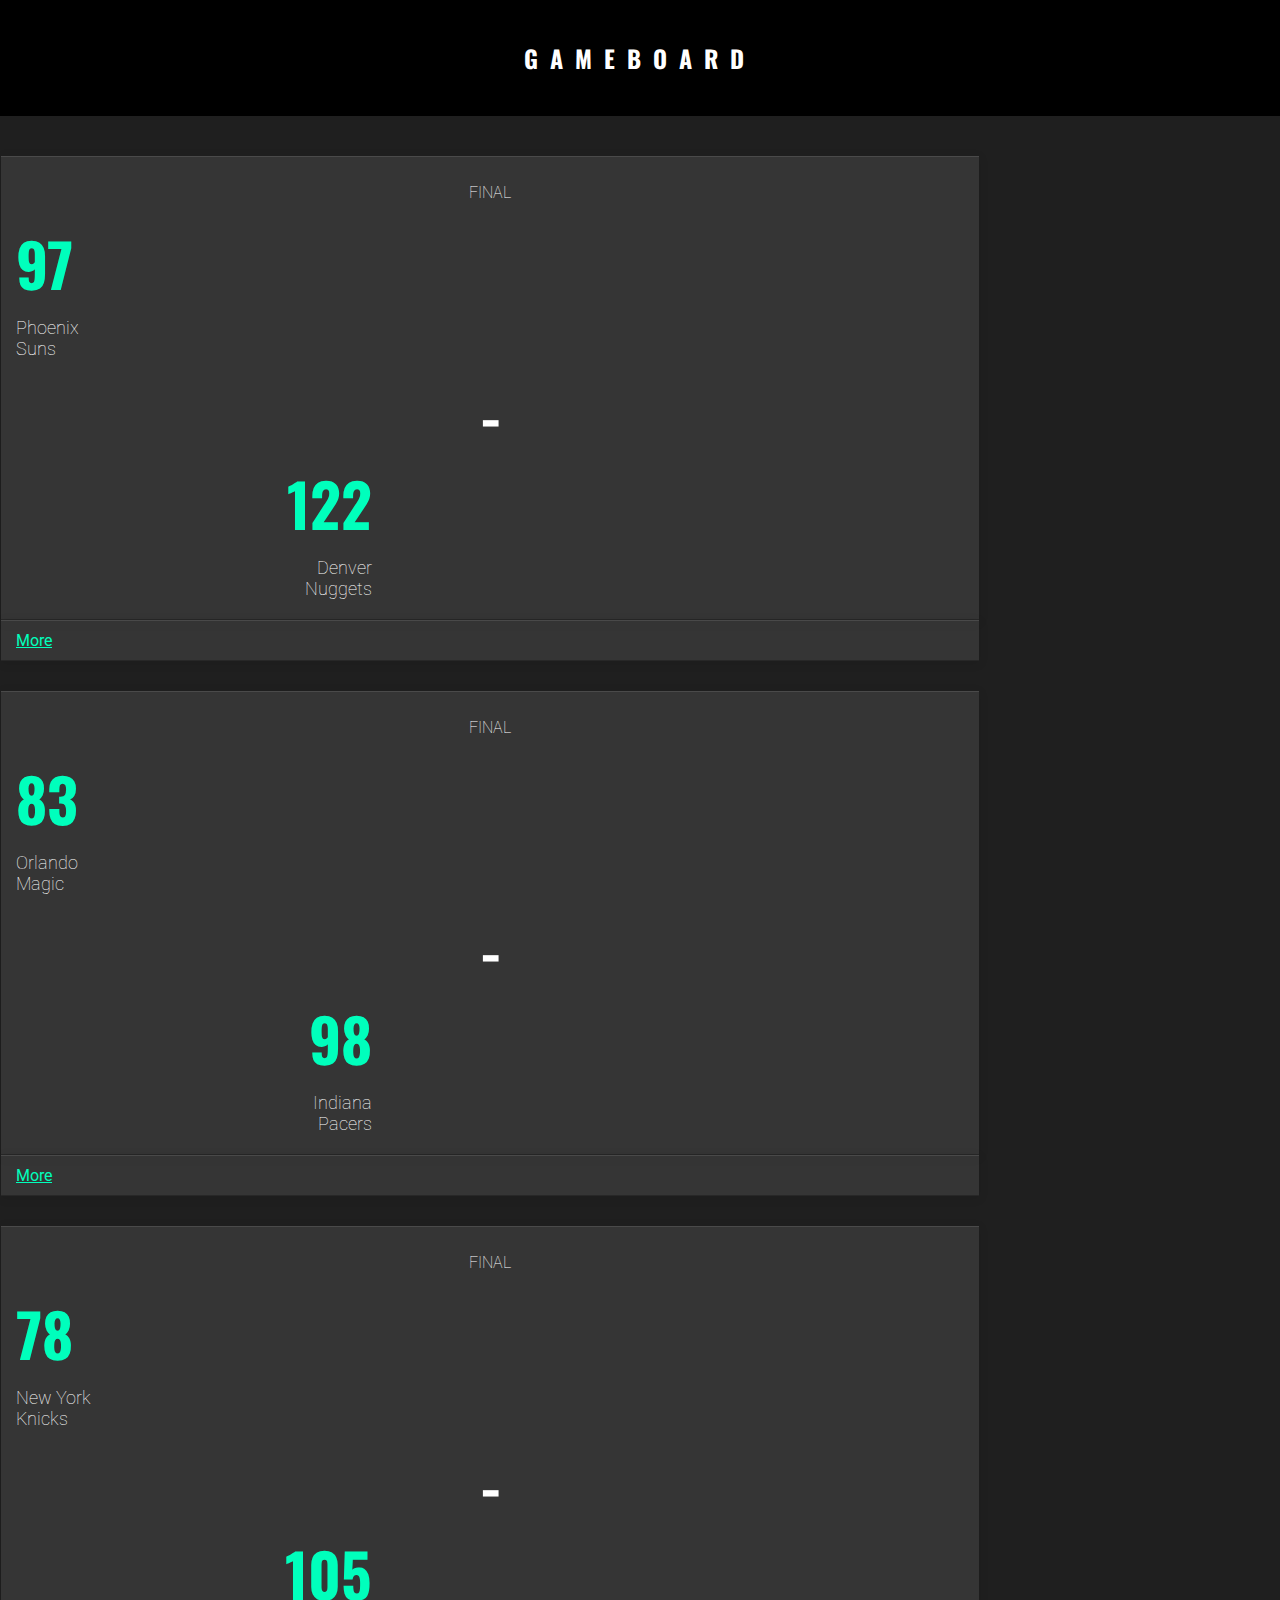
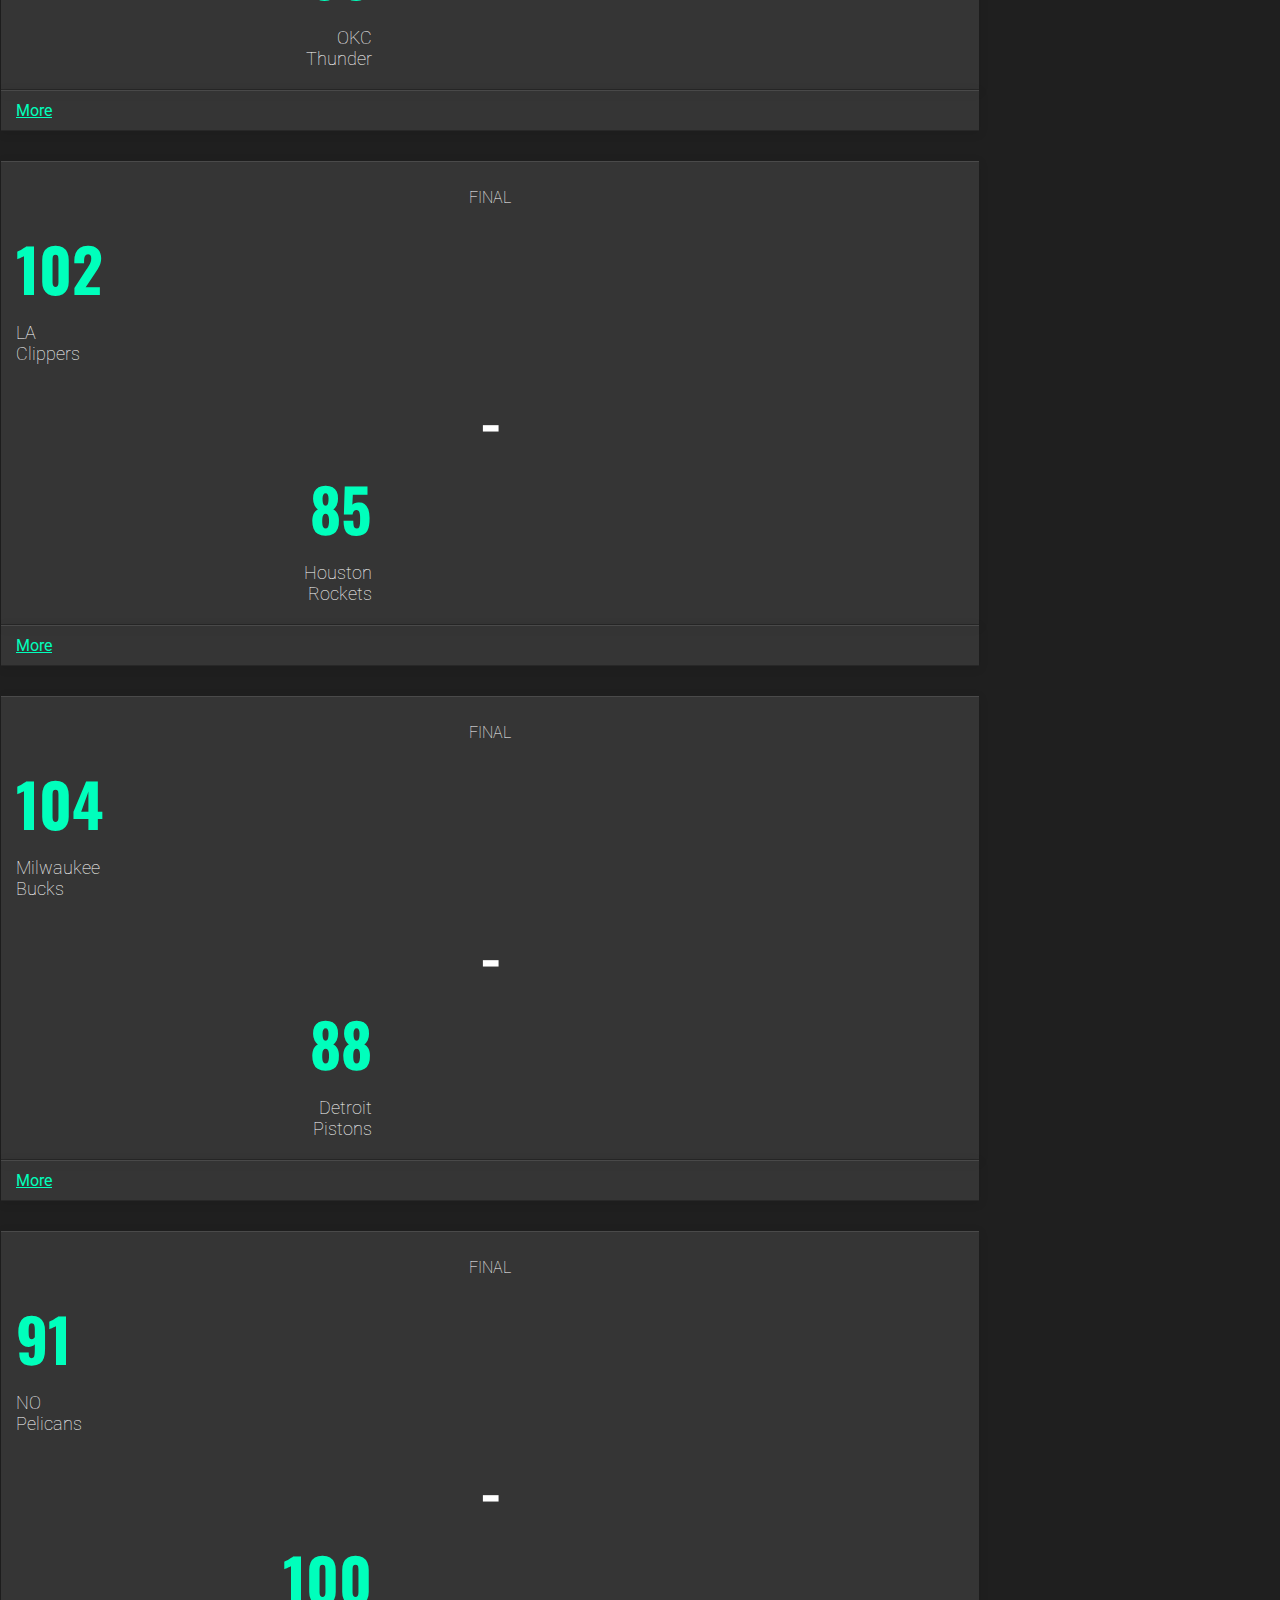
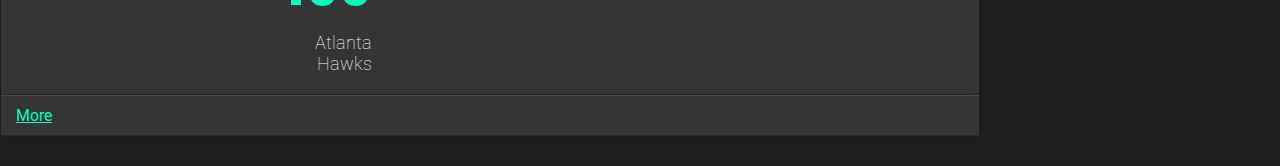
<file: Gameboard/index.html>
<!doctype html>
<html>
  <head>
    <link href='https://fonts.googleapis.com/css?family=Roboto:400,100,300' rel='stylesheet' type='text/css'>
    <link href='https://fonts.googleapis.com/css?family=Oswald' rel='stylesheet' type='text/css'>
    <link href="https://s3.amazonaws.com/codecademy-content/projects/bootstrap.min.css" rel="stylesheet">
  <link rel='stylesheet' href='style.css'/>
  </head>
  <body>
        <div class="header">
      <h1 class="logo">GameBoard</h1>
    </div>

    <div class="main">
      <div class="container">
        <div class="row">
          <div class="col-sm-4">
            <div class="row scorecard">
              <p>Final</p>
              <div class="visitor col-xs-4">
                <h2>97</h2>
                <h3>Phoenix<br/>
                Suns</h3>
              </div>
              <div class="dash col-xs-3">
                <h2>-</h2>
              </div>
              <div class="home col-xs-4">
                <h2>122</h2>
                <h3>Denver<br/>
                Nuggets</h3>
              </div>
            </div>
            <div class="row more">
              <div class="more-btn-container">
                <a class="more-btn" href="#">More</a>
                <ul class="more-menu">
                  <li>Stats</li>
                  <li class="share">Share</li>
                  <li class="share-menu">
                    <span>Facebook</span>
                    <span>Google+</span>
                    <span>Twitter</span>
                  </li>
                </ul>
              </div>
              <div class="bell">
                <span class="notification glyphicon glyphicon-bell"></span>
              </div>
            </div>
          </div>

          <div class="col-sm-4">
            <div class="row scorecard">
              <p>Final</p>
              <div class="visitor col-xs-4">
                <h2>83</h2>
                <h3>Orlando<br/>
                Magic</h3>
              </div>
              <div class="dash col-xs-3">
                <h2>-</h2>
              </div>
              <div class="home col-xs-4">
                <h2>98</h2>
                <h3>Indiana<br/>
                Pacers</h3>
              </div>
            </div>
            <div class="row more">
              <div class="more-btn-container">
                <a class="more-btn" href="#">More</a>
                <ul class="more-menu">
                  <li>Stats</li>
                  <li class="share">Share</li>
                  <li class="share-menu">
                    <span>Facebook</span>
                    <span>Google+</span>
                    <span>Twitter</span>
                  </li>
                </ul>
              </div>
              <div class="bell">
                <span class="notification glyphicon glyphicon-bell"></span>
              </div>
            </div>
          </div>

          <div class="col-sm-4">
            <div class="row scorecard">
              <p>Final</p>
              <div class="visitor col-xs-4">
                <h2>78</h2>
                <h3>New York<br/>
                Knicks</h3>
              </div>
              <div class="dash col-xs-3">
                <h2>-</h2>
              </div>
              <div class="home col-xs-4">
                <h2>105</h2>
                <h3>OKC<br/>
                Thunder</h3>
              </div>
            </div>
            <div class="row more">
              <div class="more-btn-container">
                <a class="more-btn" href="#">More</a>
                <ul class="more-menu">
                  <li>Stats</li>
                  <li class="share">Share</li>
                  <li class="share-menu">
                    <span>Facebook</span>
                    <span>Google+</span>
                    <span>Twitter</span>
                  </li>
                </ul>
              </div>
              <div class="bell">
                <span class="notification glyphicon glyphicon-bell"></span>
              </div>
            </div>
          </div>
        </div>


        <div class="row">
          <div class="col-sm-4">
            <div class="row scorecard">
              <p>Final</p>
              <div class="visitor col-xs-4">
                <h2>102</h2>
                <h3>LA<br/>
                Clippers</h3>
              </div>
              <div class="dash col-xs-3">
                <h2>-</h2>
              </div>
              <div class="home col-xs-4">
                <h2>85</h2>
                <h3>Houston<br/>
                Rockets</h3>
              </div>
            </div>
            <div class="row more">
              <div class="more-btn-container">
                <a class="more-btn" href="#">More</a>
                <ul class="more-menu">
                  <li>Stats</li>
                  <li class="share">Share</li>
                  <li class="share-menu">
                    <span>Facebook</span>
                    <span>Google+</span>
                    <span>Twitter</span>
                  </li>
                </ul>
              </div>
              <div class="bell">
                <span class="notification glyphicon glyphicon-bell"></span>
              </div>
            </div>
          </div>

          <div class="col-sm-4">
            <div class="row scorecard">
              <p>Final</p>
              <div class="visitor col-xs-4">
                <h2>104</h2>
                <h3>Milwaukee <br/>
                Bucks</h3>
              </div>
              <div class="dash col-xs-3">
                <h2>-</h2>
              </div>
              <div class="home col-xs-4">
                <h2>88</h2>
                <h3>Detroit<br/>
                Pistons</h3>
              </div>
            </div>
            <div class="row more">
              <div class="more-btn-container">
                <a class="more-btn" href="#">More</a>
                <ul class="more-menu">
                  <li>Stats</li>
                  <li class="share">Share</li>
                  <li class="share-menu">
                    <span>Facebook</span>
                    <span>Google+</span>
                    <span>Twitter</span>
                  </li>
                </ul>
              </div>
              <div class="bell">
                <span class="notification glyphicon glyphicon-bell"></span>
              </div>
            </div>
          </div>

          <div class="col-sm-4">
            <div class="row scorecard">
              <p>Final</p>
              <div class="visitor col-xs-4">
                <h2>91</h2>
                <h3>NO<br/>
                Pelicans</h3>
              </div>
              <div class="dash col-xs-3">
                <h2>-</h2>
              </div>
              <div class="home col-xs-4">
                <h2>100</h2>
                <h3>Atlanta<br/>
                Hawks</h3>
              </div>
            </div>
            <div class="row more">
              <div class="more-btn-container">
                <a class="more-btn" href="#">More</a>
                <ul class="more-menu">
                  <li>Stats</li>
                  <li class="share">Share</li>
                  <li class="share-menu">
                    <span>Facebook</span>
                    <span>Google+</span>
                    <span>Twitter</span>
                  </li>
                </ul>
              </div>
              <div class="bell">
                <span class="notification glyphicon glyphicon-bell"></span>
              </div>
            </div>
          </div>
        </div>

      </div>
    </div>
    
    <script src="https://s3.amazonaws.com/codecademy-content/projects/jquery.min.js"></script>
    <script src='script.js'></script>
  </body>
</html>
</file>
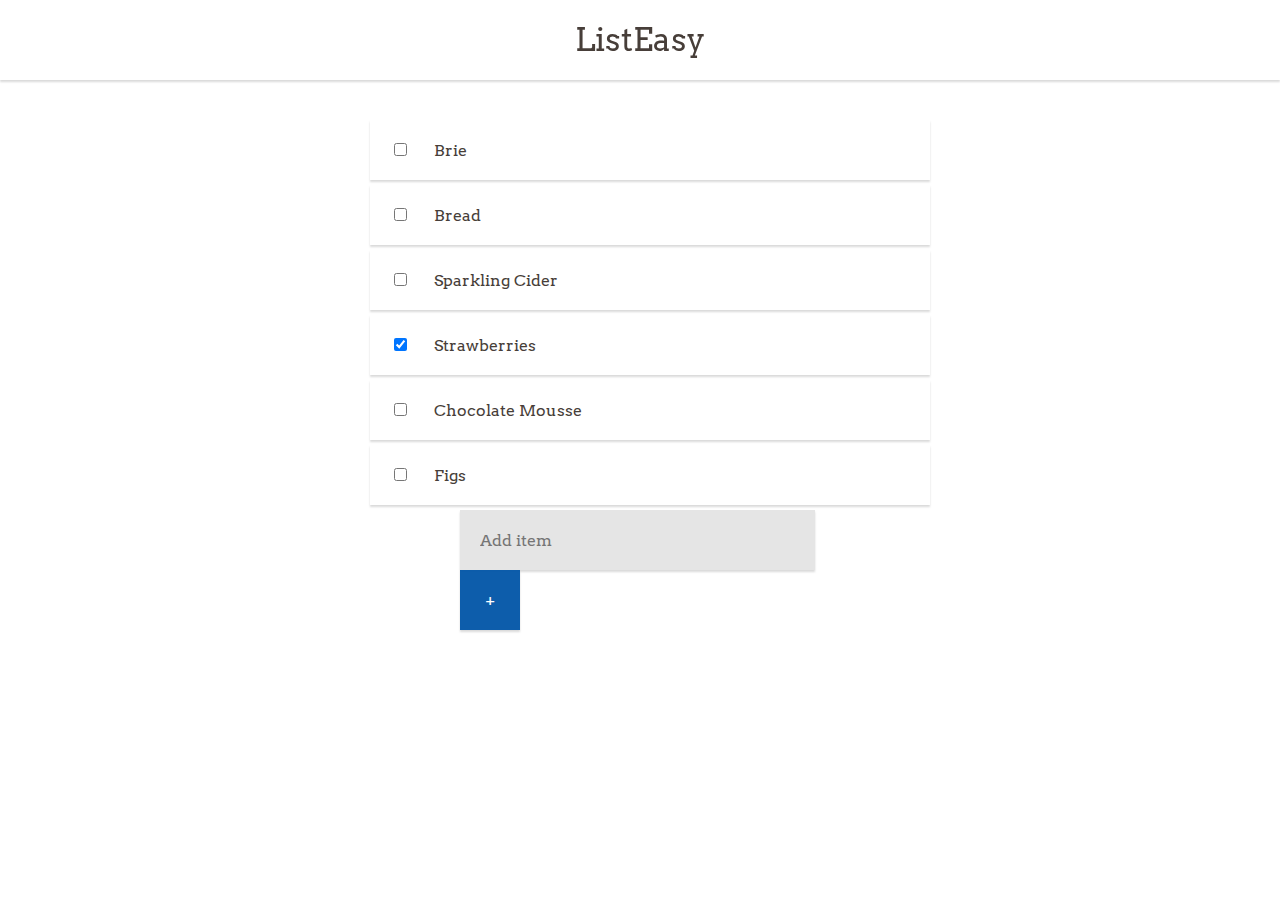
<file: ListEasy/index.html>
<!doctype html>
<html>
  <head>
    <link rel="stylesheet" href="https://s3.amazonaws.com/codecademy-content/projects/bootstrap.min.css">
    <link href='https://fonts.googleapis.com/css?family=Arvo:400,700' rel='stylesheet' type='text/css'>
    <link rel='stylesheet' href='style.css'/>
  </head>
  <body>
    <div class="header">
      <h1>ListEasy</h1>
    </div>
    <div class="main">
      <div class="list">
        <p>
          <input type="checkbox">
          <i class="glyphicon glyphicon-star"></i>
          <span>Brie</span>
          <i class="glyphicon glyphicon-remove"></i>
        </p>
        <p>
          <input type="checkbox">
          <i class="glyphicon glyphicon-star"></i>
          <span>Bread</span>
          <i class="glyphicon glyphicon-remove"></i>
        </p>
        <p>
          <input type="checkbox">
          <i class="glyphicon glyphicon-star"></i>
          <span>Sparkling Cider</span>
          <i class="glyphicon glyphicon-remove"></i>
        </p>
        <p>
          <input type="checkbox" checked>
          <i class="glyphicon glyphicon-star"></i>
          <span>Strawberries</span>
          <i class="glyphicon glyphicon-remove"></i>
        </p>
        <p>
          <input type="checkbox">
          <i class="glyphicon glyphicon-star"></i>
          <span>Chocolate Mousse</span>
          <i class="glyphicon glyphicon-remove"></i>
        </p>
        <p>
          <input type="checkbox">
          <i class="glyphicon glyphicon-star active"></i>
          <span>Figs</span>
          <i class="glyphicon glyphicon-remove"></i>
        </p>
      </div>
      
      <form class="form">
        <div class="form-container">
          <input id="todo" type="text" class="form-input" placeholder="Add item">
        </div>
        <button type="submit" class="btn">+</button>
      </form>
    </div>
    
    <script src="https://s3.amazonaws.com/codecademy-content/projects/jquery.min.js"></script>
    <script src='script.js'></script>
</body>
</html>
</file>
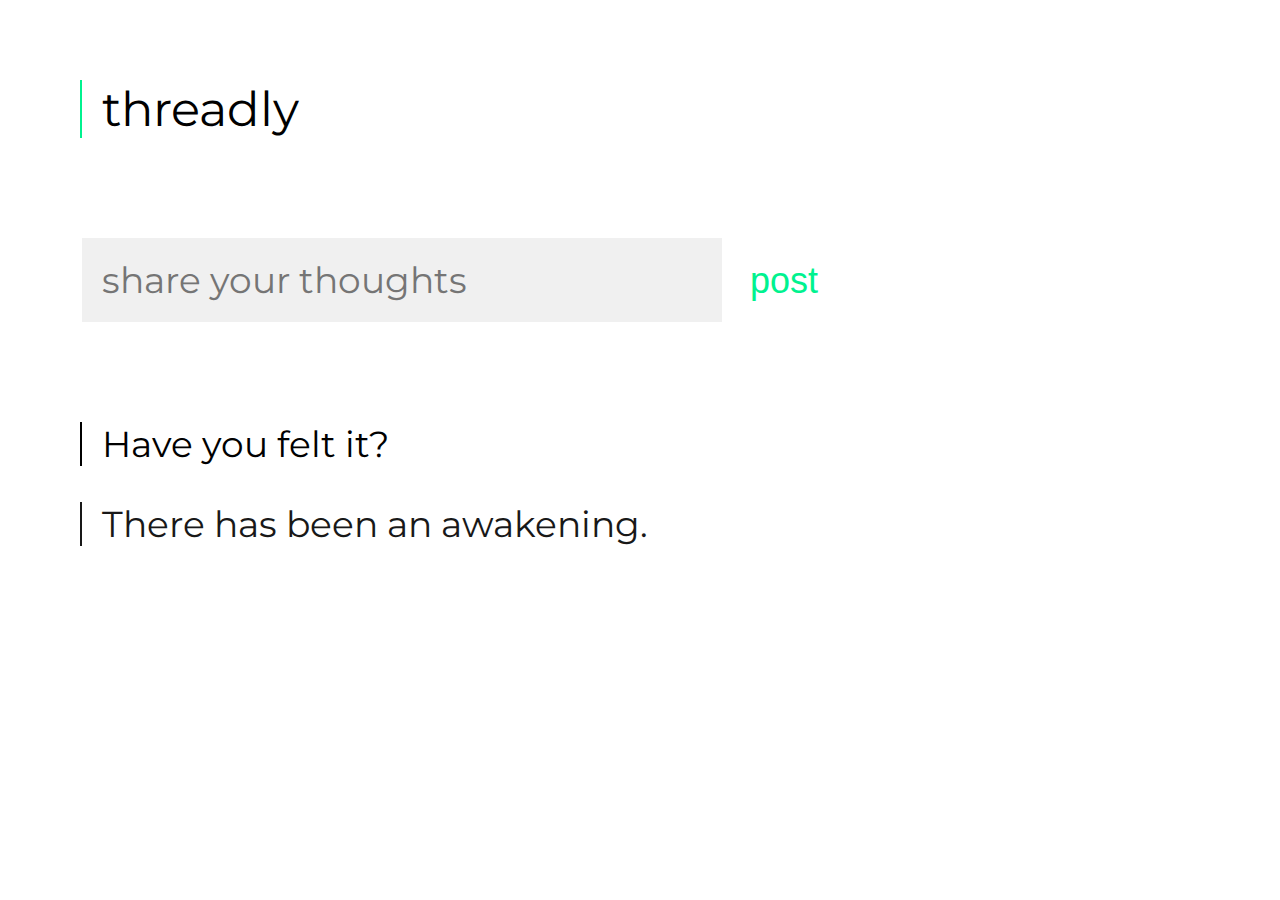
<file: Threadly/index.html>
<!doctype html>
<html>
  <head>
    <link href='https://fonts.googleapis.com/css?family=Montserrat:400,700' rel='stylesheet' type='text/css'>
  <link rel='stylesheet' href='style.css'/>
  </head>
  <body>

    <div class="header">
      <div class="container">
        <h1>threadly</h1>
      </div>
    </div>

    <div class="main">
      <div class="container">
        
        <form class="form">
          <input id="comment" type="text" placeholder="share your thoughts">
          <button type="submit" class="btn">post</button>
        </form>

        <ul class="comments">
          <li>Have you felt it?</li>
          <li>There has been an awakening.</li>
        </ul>
      </div>
    </div>

    <script src="https://s3.amazonaws.com/codecademy-content/projects/jquery.min.js"></script>
    <script src='script.js'></script>
  </body>
</html>
</file>
<file: Gameboard/style.css>
html, body {
  margin: 0;
  padding: 0;
}

body {
  background-color: #1f1f1f;
  color: #fff;
  font-family: 'Roboto', sans-serif;
}

.container {
  max-width: 980px;
}

.container .row .col-sm-4 {
  margin: 0 0 30px;
}

.col-xs-4 {
  width: 37.5%;
}

.col-xs-4, .col-xs-3 {
  padding: 0;
}

a, 
li,
.share-menu span:hover {
  color: #00ffbc;
  cursor: pointer;
}

a:hover,
li:hover {
  color: #e2e2e2;
  text-decoration: none;
}


/* Header */
.header {
  background: #000;
  margin: 0 0 40px;
}

.header h1 {
  font-family: 'Oswald', sans-serif;
  font-size: 24px;
  letter-spacing: 0.5em;
  margin: 0;
  padding: 40px 0;
  text-align: center;
  text-transform: uppercase;
}

/* Scorecard row */
.scorecard,
.more {
  background: rgba(255,255,255,0.1);
  border-bottom: 1px solid rgba(0,0,0,0.25);
  border-top: 1px solid rgba(255,255,255,0.1);
  box-shadow: 0 2px 10px rgba(0,0,0,0.1);
  margin: 0 1px 0;
  padding: 10px 15px;
}

.scorecard p {
  font-weight: 100;
  text-align:center;
  text-transform: uppercase;
}

.scorecard div h2 {
  color: #00ffbc;
  font-family: 'Oswald', sans-serif;
  font-size: 60px;
  margin: 0;
}

.scorecard .dash h2 {
  color: #fff;
  text-align: center;
}

.scorecard div h3 {
  font-size: 18px;
  font-weight: 100;
  margin: 10px 0;
}

.scorecard .home {
  text-align: right;
}

/* More row */
.more {
  position: relative;
}

.more-btn-container {
  display: inline-block;
  width: 90%;
}

.more-menu {
  display: none;
  margin: 0;
  padding: 0;
}

.more-menu li {
  display: inline-block;
  font-size: 12px;
  list-style: none;
  margin: 0;
  padding: 0 12px 0 0;
}

.bell {
  cursor: pointer;
  display: inline-block;
  position: absolute;
  text-align: right;
  top: 12px;
  width: 8%;
}

li.share-menu {
  display: none;
}

.share-menu span {
  color: #fff;
  margin: 0 10px 0 0;
}

.notification.active { 
  color: #ffd400;
  text-shadow: 0 0 10px #ffd400;
}
</file>
<file: ListEasy/style.css>
html, body {
  background: url(https://s3.amazonaws.com/codecademy-content/projects/2/listeasy/bg.png);
  background-size: 350px 450px;
  font-family: 'Arvo', serif;
  margin: 0;
  padding: 0;
}

.header {
  background: rgba(255,255,255,0.95);
  box-shadow: 0 2px 2px rgba(0,0,0,.15);
  position: fixed;
  width: 100%;
}

h1 {
  color: #473e39;
  font-weight: 400;
  margin: 0;
  padding: 20px 0;
  text-align: center;
}

.main {
  padding: 120px 10px 0;
  width: 100%;
}

.list p {
  background: rgba(255,255,255,0.95);
  box-shadow: 0 2px 2px rgba(0,0,0,.15);
  color: #473e39; 
  font-size: 16px;
  margin: 0 auto 5px;
  padding: 20px;
  max-width: 520px;
}

.list p .glyphicon-star {
  cursor: pointer;
  margin: 0 10px 0 10px;
}

.list p .glyphicon-star:hover, .list p .active {
  color: #ffcc00;
}

.list p .glyphicon-remove {
  cursor: pointer;
  float: right;
}

.list p .glyphicon-remove:hover {
  color: #ed1c24;
}

form.form {
  color: #473e39; 
  height: 60px;
  margin: 0 auto 5px;
  padding: 0;
  width: 380px;
}

.form-container {
  max-width: 380px;
}

.form input {
  background: rgba(228,228,228,.95);
  border: none;
  box-shadow: 0 2px 2px rgba(0,0,0,.15);
  color: #473e39;
  float: left;
  font-family: 'Arvo', serif;
  font-size: 16px;
  height: 60px;
  margin: 0 5px 0 0;
  padding: 0 20px;
  width: 315px;
}

.form input:focus {
  background: rgba(255,255,255,.95);
  box-shadow: 0 2px 2px rgba(0,0,0,.15);
  outline: none;
}

.form button.btn {
  background: rgba(0,84,166,0.95);
  border: none;
  border-radius: 0;
  box-shadow: 0 2px 2px rgba(0,0,0,.15);
  color: #fff;
  float: left;
  font-family: 'Arvo', serif;
  font-size: 16px;
  height: 60px;
  width: 60px;
}

.form button:hover {
  background: rgba(0,129,255,0.95);
  cursor: pointer;
}
</file>
<file: Threadly/style.css>
html, body {
  font-family: 'Montserrat', sans-serif;
  margin: 0;
  padding: 0;
}

h1 {
  border-left: 2px solid #00f28f;
  font-size: 48px;
  font-weight: 400;
  margin: 0;
  padding-left: 20px;
}

.header {
  margin: 80px 0 100px 80px;
}

.main {
  margin: 0 0 0 80px;
  max-height: 1100px;
  overflow: hidden;
}

form {
  margin: 0 0 100px 0;
}

form input {
  background: #f0f0f0;
  border: none;
  border-left: 2px solid #fff;
  font-size: 36px;
  font-family: 'Montserrat', sans-serif;
  padding: 20px;
  transition: background 2s, border-left 2s;
  width: 600px;
}

form input:focus {
  background: #fff;
  border-left: 2px solid #000;
  box-shadow: none;
  outline: none;
  transition: background 2s, border-left 2s;
}

button.btn {
  background: transparent;
  border: none;
  color: #00f28f;
  cursor: pointer;
  font-size: 36px;
  padding: 20px 24px;
  transition: background 2s, color 1s;
}

button.btn:hover {
  background: #00f28f;
  color: #fff;
  transition: background 2s, color 1s;
}

ul {
  list-style: none;
  margin: 0;
  padding: 0;
}

li {
  border-left: 2px solid #000;
  font-size: 36px;
  margin: 0 0 36px;
  opacity: 0;
  padding-left: 20px;
}

li:nth-child(1) {
  opacity: 1;
}
li:nth-child(2) {
  opacity: 0.9;
}
li:nth-child(3) {
  opacity: 0.8;
}
li:nth-child(4) {
  opacity: 0.7;
}
li:nth-child(5) {
  opacity: 0.6;
}
li:nth-child(6) {
  opacity: 0.5;
}
li:nth-child(7) {
  opacity: 0.4;
}
li:nth-child(8) {
  opacity: 0.3;
}
li:nth-child(9) {
  opacity: 0.2;
}
li:nth-child(10) {
  opacity: 0.1;
}
li:nth-child(11) {
  opacity: 0;
}

@media (max-width: 840px) {
  .header {
    margin: 40px 0 100px 40px;
  }
  
  .main {
    margin: 0 0 0 40px;
    max-height: 2000px;
  }
  form input {
    font-size: 24px;
    width: 50%;
  }
  li, button.btn {
    font-size: 24px;
  }
}
</file>
